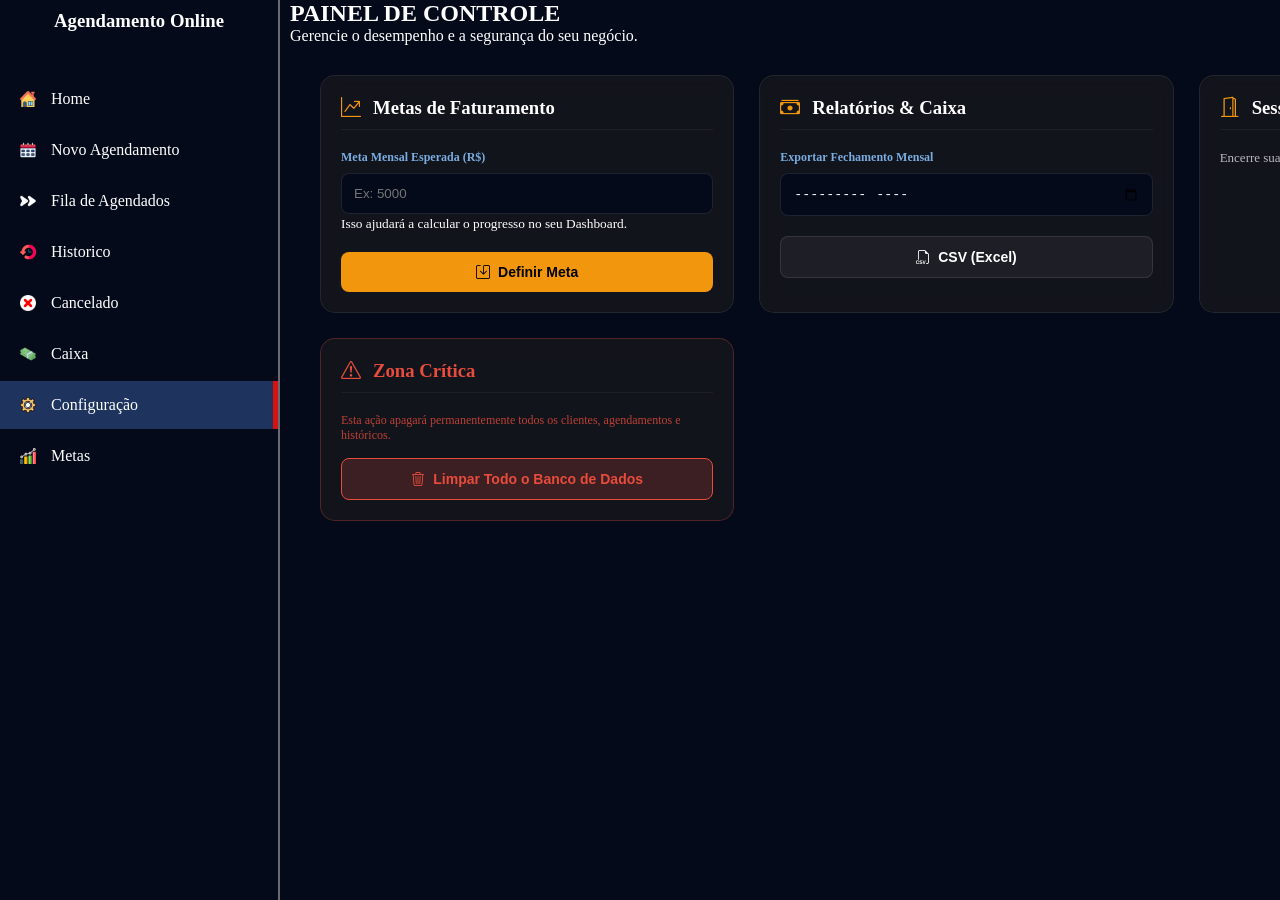
<file: config/config.html>
<!DOCTYPE html>
<html lang="pt-br">
<head>
    <meta charset="UTF-8">
    <meta name="viewport" content="width=device-width, initial-scale=1.0">
    <link rel="stylesheet" href="https://cdn.jsdelivr.net/npm/bootstrap-icons@1.13.1/font/bootstrap-icons.min.css">
    <link rel="stylesheet" href="../style.css">
    <link rel="stylesheet" href="config.css">
    <link rel="stylesheet" href="../mobile-style.css">
    <title>Configurações - Gestão Pro</title>
</head>
<body>
    <section class="container">
        <div id="navbar"></div>

        <main class="principal">
    <header class="config-header">
        <div class="titulo-sessao">
            <h1>PAINEL DE CONTROLE</h1>
            <p>Gerencie o desempenho e a segurança do seu negócio.</p>
        </div>
    </header>

    <div class="grid-configuracoes">
        
        <section class="card-config">
            <div class="card-head">
                <i class="bi bi-graph-up-arrow"></i>
                <h3>Metas de Faturamento</h3>
            </div>
            <div class="card-body">
                <div class="campo-grupo">
                    <label>Meta Mensal Esperada (R$)</label>
                    <input type="number" id="metaMensal" placeholder="Ex: 5000">
                    <small>Isso ajudará a calcular o progresso no seu Dashboard.</small>
                </div>
                <button class="btn-acao primario" onclick="salvarMeta()">
                    <i class="bi bi-save"></i> Definir Meta
                </button>
            </div>
        </section>

        <section class="card-config">
            <div class="card-head">
                <i class="bi bi-cash-stack"></i>
                <h3>Relatórios & Caixa</h3>
            </div>
            <div class="card-body">
                <div class="campo-grupo">
                    <label>Exportar Fechamento Mensal</label>
                    <input type="month" id="mesFiltro">
                </div>
                <div class="botoes-lado">
                    <button class="btn-acao secundario" onclick="exportarRelatorio('csv')">
                        <i class="bi bi-filetype-csv"></i> CSV (Excel)
                    </button>
                </div>
            </div>
        </section>

        <section class="card-config">
            <div class="card-head">
                <i class="bi bi-door-open"></i>
                <h3>Sessão</h3>
            </div>
            <div class="card-body">
                <p style="font-size: 13px; margin-bottom: 15px; opacity: 0.7;">Encerre sua sessão atual de forma segura.</p>
                <button class="btn-acao ghost" onclick="sairSistema()">
                    <i class="bi bi-box-arrow-right"></i> Sair do Sistema
                </button>
            </div>
        </section>

        <section class="card-config" style="border: 1px solid rgba(231, 76, 60, 0.3);">
            <div class="card-head">
                <i class="bi bi-exclamation-triangle" style="color: #e74c3c;"></i>
                <h3 style="color: #e74c3c;">Zona Crítica</h3>
            </div>
            <div class="card-body">
                <p style="font-size: 12px; margin-bottom: 15px; color: #e74c3c; opacity: 0.8;">
                    Esta ação apagará permanentemente todos os clientes, agendamentos e históricos.
                </p>
                <button class="btn-acao perigo" onclick="limparTudo()">
                    <i class="bi bi-trash3"></i> Limpar Todo o Banco de Dados
                </button>
            </div>
        </section>

    </div>
</main>
    </section>

    <script src="../navbar/navbar.js"></script>
    <script src="config.js"></script>
    <script src="../mobile-behavior.js"></script>
</body>
</html>
</file>
<file: style.css>
/*config padrão pagina  */
* {
  margin: 0;
  padding: 0;
  box-sizing: border-box;
}

/* Para isso */
body {
  background-color: rgb(4, 10, 26);
  color: white;
}

/* estrutura grid Pai */
.container{
    max-width: 100vw;
    height: 100vh;
    row-gap: 0px;
    column-gap: 10px;
    display: grid;
    grid-template-columns: 280px 995px 350px;
    grid-template-areas: 
    'navegacao principal principal'
    'navegacao principal principal'
    ;
}

nav{ grid-area: navegacao;}
main{ grid-area: principal;}
.card{ grid-area: card;}



/* estilo de navegação*/

nav{
    height: 100vh;
    border-right: 2px solid rgb(106, 106, 109);
    display:flex;
    flex-direction: column;
}

nav h1{
    text-align: center;
    margin: 10px;
}

nav ul{
    width:100%;
    height: 100%;
    display: flex;
    flex-direction: column;
    justify-content: start;
    list-style: none;
    margin-top: 30px;
}

nav ul li{
    margin-top: 3px;
    width: 100%;
    cursor: pointer;
    display: flex;         /* Ajuda a alinhar ícone e texto */
    align-items: center;   /* Centraliza verticalmente */
    transition: 0.3s;      /* Deixa o efeito suave */
}

 ul li.baixo{
    position: relative;
    top: 350px;
}
ul li img{
    width: 16px;
    margin-left: 20px;
    transition: 0.3s; 
}
nav ul li a{
    text-decoration: none;
    padding: 0;
    margin: 15px;
    transition: 0.3s; 
    color: white;
}

/*efeito passando o mouse por cima */

nav ul li:hover, 
nav ul li.ativo {
    background-color: rgb(30, 51, 93);
    border-right: 5px solid rgb(214, 19, 19);
}
nav ul li:hover img{
    background-color: rgb(30, 51, 93);
}


/* estrutura de conteudo principal*/

main{
    width: 100%;
    height: 100%;
    margin-right: 10px;
    display: flex;
    flex-direction: column;
    overflow-y: auto; 
    overflow-x: hidden; /* Evita scroll lateral se não precisar */
}

main.principal{
    border-right: 2px solid rgb(78, 76, 76);
    margin-right: 50px;
}

/*campo de pesquisa do conteudo*/
.pesquisa{
    border-bottom: 2px solid grey;
    padding: 20px;
    width: 100%;
}

main .pesquisa form{
    display: flex;
    justify-content: flex-end;
    gap: 10px;
    
}

main .pesquisa form input{
    padding: 10px;
    padding-left: 50px;
    width: 600px;
    border: 1px solid grey;
    border-radius: 5px;
    background-image: url('icones/zoom-out.png');
    background-repeat: no-repeat;
    background-position: left 10px center;
     background-color: rgb(4, 10, 26);
     color: white;
     
}

button{
    padding: 10px 20px;
    background-color: rgb(16, 107, 211);
    outline: none;
    border: none;
    border-radius: 10px;
    cursor: pointer;
    
}


/* cards do conteudo principal home */
main .cardHome{
    width: 100%;
    /* flex: 1 faz ele ocupar todo o espaço que sobra no main */
    flex: 1; 
    
    /* Importante: define que o que sobrar de altura vira scroll */
    overflow-y: auto; 
    overflow-x: hidden; /* Evita scroll lateral se não precisar */
    

    display: flex;
    flex-wrap: wrap;
    flex-direction:row;
    align-items: start;
    gap: 20px; /* Melhor que space-evenly para listas longas */
    padding: 20px 30px;
    
}

main .cardHome .cardFilho{
    flex-shrink: 0;/* Impede que o flexbox "esmague" a altura do card */
    width: 900px;
    height: 80px;
    border: 1px solid rgba(0, 217, 255, 0.495);
    display: flex;
    justify-content: space-between; 
    align-items:center;
    border-radius: 10px;
    padding: 0 30px; /* Espaçamento interno nas laterais */
    margin-bottom: 10px; /* Espaço entre um card e outro */
}

/* Estilizando o conteúdo do meio para ele não ficar "colado" se crescer muito */
main .cardHome .cardFilho div:not(.lixo) {
    flex: 1;            /* Faz o conteúdo ocupar o espaço central */
    text-align: center; /* Centraliza o texto no meio */
}

main .cardHome .cardFilho img {
    width: 20px;       /* Tamanho fixo para os ícones */
    height: auto;
}

main .cardHome .cardFilho .lixo {
    display: flex;
    align-items: center;
    justify-content: center;
    cursor: pointer;
    transition: 0.3s;
}

/* Efeito visual na lixeira */
main .cardHome .cardFilho .lixo:hover {
    transform: scale(1.5);
    filter: brightness(1.5);
}





/* estilo do scroll */
main .cardHome::-webkit-scrollbar{
    background-color: rgba(10, 74, 146, 0.199);   /* Usei o azul do seu botão */
    border-radius: 10px;                   /* Arredonda as pontas */
    border: 2px solid rgb(18, 19, 21);      /* Cria uma borda da cor do fundo para parecer que a barra flutua */
}

main .cardHome::-webkit-scrollbar-thumb {
    background-color: rgb(33, 50, 69);   /* Usei o azul do seu botão */
    border-radius: 5px;                   /* Arredonda as pontas */
    border: 2px solid rgb(4, 10, 26);      /* Cria uma borda da cor do fundo para parecer que a barra flutua */
}


/* -- -- */

/* cards da pagina de fila  */

.main-card{
    width: 100%;
    height: 100%;
    display: flex;
    flex-wrap: wrap;
    justify-content: flex-start;
    align-content: flex-start;
    align-items: start;
    gap: 20px;
    padding: 20px;
    overflow-y: auto; 
    overflow-x: hidden; /* Evita scroll lateral se não precisar */
}

/* Container Principal */

.card-agendamento {
    border: 1px solid rgb(143, 138, 138);
    width: calc(25% - 20px);
    min-width: 280px;
    box-sizing: border-box;
    background-color: #2625256e;
    border-radius: 10px; /* Bordas bem arredondadas */
    padding: 25px;
    margin: 0;
    /* Importante: define que o que sobrar de altura vira scroll */
}

/* Alinhamento do Topo */
.header {
    display:flex;
    flex-direction: column;
    justify-content: center;
    align-items: center;
    gap: 10px;
}
.nome {
    margin: 0;
    font-weight: 900;
    font-size: 24px;
   color: #f1960d;
}

.detalhes {
    margin: 5px 0 0 0;
    color: #fefefe;
    font-size: 26px;
}

.horario {
    color: #5df312; 
    font-size: 26px;
}

.divisor {
    border: 0;
    border-top: 1px solid #6c6969;
    margin: 20px 0;
}

/* Procedimentos e Valores */
.label-titulo {
    font-size: 11px;
    color: #79ade1;
    margin-top: 10px;
    margin-bottom: 10px;
}

.item-linha, .total-linha {
    display: flex;
    justify-content: space-between;
    margin-bottom: 10px;
    font-size: 15px;
}

.item-linha {
    border-bottom: 1px solid #696868; /* Linha pontilhada do print */
    padding-bottom: 10px;
    color: #f0ebeb;
    font-weight: bold;
}

.total-linha {
    margin-top: 15px;
    font-size: 18px;
}

/* Botões */
.acoes-principais {
    display: flex;
    gap: 15px;
    margin-top: 25px;
}

button {
    cursor: pointer;
    border: none;
    font-weight: bold;
    font-size: 14px;
    transition: 0.2s;
}

.btn-cancelar {
    flex: 1;
    background-color: #c60707; /* Vermelho bem clarinho */
    color: #f4f2f2;
    padding: 15px;
    border-radius: 15px;
}

.btn-finalizar {
    flex: 1;
    background-color: #069a66;
    color: #fff;
    padding: 15px;
    border-radius: 15px;
}
.btn-reagendar{
     width: 100%;
    background-color: #0a81d1; /* Verde WhatsApp */
    color: #fff;
    padding: 15px;
    border-radius: 15px;
    margin-top: 15px;
    display: flex;
    align-items: center;
    justify-content: center;
    gap: 10px;

}
.btn-whatsapp {
    width: 100%;
    background-color: #0fa84f88; /* Verde WhatsApp */
    color: #fff;
    padding: 15px;
    border-radius: 15px;
    margin-top: 15px;
    display: flex;
    align-items: center;
    justify-content: center;
    gap: 10px;
}

button:hover {
    filter: brightness(0.9);
}





/* estilo do scroll */
main .card-agendamento::-webkit-scrollbar{
    background-color: rgba(10, 74, 146, 0.199);   /* Usei o azul do seu botão */
    border-radius: 10px;                   /* Arredonda as pontas */
    border: 2px solid rgb(18, 19, 21);      /* Cria uma borda da cor do fundo para parecer que a barra flutua */
}

main .card-agendamento::-webkit-scrollbar-thumb {
    background-color: rgb(33, 50, 69);   /* Usei o azul do seu botão */
    border-radius: 5px;                   /* Arredonda as pontas */
    border: 2px solid rgb(4, 10, 26);      /* Cria uma borda da cor do fundo para parecer que a barra flutua */
}





/* ============================================================
   SEÇÃO NOVO: ESTILOS EXCLUSIVOS DA PÁGINA HOME
   ============================================================ */


   /*painel da data e hora*/ 


/* Estilo Original do Painel de Status (Topo da Home) */
/* DESIGN ORIGINAL - PRIMEIRA VERSÃO DO PAINEL */
.painel-status {
    display: flex;
    justify-content: space-around;
    align-items: center;
    padding: 20px;
    position: sticky;
    top: 0;
    z-index: 10;
}

.status-item {
    display: flex;
    flex-direction: column;
    align-items: center;
    text-align: center;
}

.status-item .label {
    font-size: 12px;
    color: #f1960d;
    font-weight: bold;
    letter-spacing: 1px;
    text-transform: uppercase;
    margin-bottom: 5px;
}

.status-item .valor {
    font-size: 22px;
    color: #fbfcfa; /* Verde Neon */
    font-weight: bold;
    font-family: 'Courier New', Courier, monospace; /* Toque de terminal */
}

/* Ajuste do layout principal para encaixar o painel */
.principal {
    display: flex;
    flex-direction: column;
    background-color: rgb(4, 10, 26); /* Fundo Geral */
    min-height: 100vh;
}




/* Divisor de datas ajustado para o design atual */
.divisor-data {
    width: 100%;
    margin: 30px 0 15px 0;
    display: flex;
    align-items: center;
    gap: 10px;
    padding-left: 10px;
}

.divisor-data span {
    /* Usando o cinza do seu formulário e a borda sutil que você já usa */
    background-color: #19191d; 
    color: #fefefe; /* Laranja dos títulos para dar destaque à data */
    padding: 6px 18px;
    border-radius: 8px; /* Borda menos redonda, seguindo seus inputs */
    font-size: 13px;
    font-weight: bold;
    text-transform: uppercase;
    border: 1px solid rgba(81, 99, 101, 0.5);
    box-shadow: 2px 2px 5px rgba(0,0,0,0.3);
}

.divisor-data::after {
    content: "";
    flex: 1;
    height: 1px;
    /* Linha que desaparece suavemente, usando a cor cinza da sua borda */
    background: linear-gradient(to right, rgba(81, 99, 101, 0.8), transparent);
}



/* Ajuste no info-cliente para acomodar a data pequena */
.info-cliente-home {
     max-width: 690px;
     padding: 20px 180px;
     height: 50px;
    display: flex;
    justify-content: space-around;
   align-items: center;
    margin-top: 2px;
    opacity: 0.7;
}


.info-cliente-home h3{
    color: #f1960d;
    position: relative;
    right: 180px;
}

.info-cliente-home small{
    color: #f1960d;
    position: relative;
    left: 140px;
}

/* ============================================================
   RESPONSIVIDADE (MOBILE)
   ============================================================ */

@media (max-width: 768px) {
    /* Ajuste do Grid para uma única coluna */
    .container {
        grid-template-columns: 1fr;
        grid-template-areas: 
            'navegacao'
            'principal';
        height: auto;
    }

    /* Navegação horizontal no topo ou oculta */
    nav {
        height: auto;
        border-right: none;
        border-bottom: 2px solid rgb(106, 106, 109);
    }

    nav ul {
        flex-direction: row;
        margin-top: 10px;
        overflow-x: auto;
        padding-bottom: 10px;
    }

    nav ul li.baixo {
        top: 0; /* Remove o deslocamento fixo no mobile */
    }

    /* Ajuste do Campo de Pesquisa */
    main .pesquisa form {
        flex-direction: column;
    }

    main .pesquisa form input {
        width: 100%; /* Ocupa a largura total no mobile */
    }

    /* Ajuste dos Cards da Home */
    main .cardHome .cardFilho {
        width: 100%;
        height: auto;
        flex-direction: column;
        padding: 20px;
        gap: 10px;
        text-align: center;
    }

    main .cardHome .cardFilho div:not(.lixo) {
        text-align: center;
    }

    /* Ajuste dos Cards de Agendamento (Fila) */
    .card-agendamento {
        width: 100%;
        min-width: 100%;
    }

    /* Ajuste do Painel de Status */
    .painel-status {
        flex-wrap: wrap;
        gap: 20px;
    }

    /* Ajuste de Margens e Paddings Gerais */
    main.principal {
        margin-right: 0;
        border-right: none;
    }

    .info-cliente-home {
        padding: 10px;
        flex-direction: column;
        height: auto;
    }

    .info-cliente-home h3, 
    .info-cliente-home small {
        position: static; /* Remove o posicionamento relativo */
    }
}
</file>
<file: config/config.css>
.grid-configuracoes {
    display: grid;
    grid-template-columns: repeat(auto-fit, minmax(350px, 1fr));
    gap: 25px;
    padding: 30px;
}

.card-config {
    background: rgba(25, 25, 29, 0.7);
    backdrop-filter: blur(10px);
    border: 1px solid rgba(255, 255, 255, 0.08);
    border-radius: 15px;
    padding: 20px;
}

.card-head {
    display: flex;
    align-items: center;
    gap: 12px;
    margin-bottom: 20px;
    border-bottom: 1px solid rgba(255,255,255,0.05);
    padding-bottom: 10px;
}

.card-head i { color: #f1960d; font-size: 20px; }

.campo-grupo { margin-bottom: 20px; }

.campo-grupo label { display: block; font-size: 12px; margin-bottom: 8px; color: #79ade1; font-weight: bold; }

.campo-grupo input {
    width: 100%;
    background: #040a1a;
    border: 1px solid rgba(255,255,255,0.1);
    color: white;
    padding: 12px;
    border-radius: 8px;
}

/* Switches para as regras de negócio */
.switch-item {
    display: flex;
    justify-content: space-between;
    align-items: center;
    margin-bottom: 15px;
    font-size: 14px;
}

.btn-acao {
    width: 100%;
    padding: 12px;
    border-radius: 8px;
    border: none;
    font-weight: bold;
    cursor: pointer;
    display: flex;
    align-items: center;
    justify-content: center;
    gap: 8px;
    transition: 0.3s;
}

.primario { background: #f1960d; color: #000; }
.secundario { background: rgba(255,255,255,0.05); color: #fff; border: 1px solid rgba(255,255,255,0.1); }
.perigo { background: rgba(231, 76, 60, 0.2); color: #e74c3c; border: 1px solid #e74c3c; }
.ghost { background: transparent; color: #aaa; }
</file>
<file: mobile-style.css>
/* mobile-style.css */

@media (max-width: 1024px) {
    
    /* 1. Reset do Container Principal para não espremer o conteúdo */
    .container {
        display: flex !important;
        flex-direction: column !important;
        height: auto !important;
        width: 100% !important;
        overflow-x: hidden !important;
        border-right: none;
        
    }

    /* 2. Correção Crítica do Formulário */
    main .formularioPai {
        width: 100% !important;
        display: flex !important;
        flex-direction: column !important;
        align-items: center !important;
        padding: 10px !important;
        
    }

    main .formularioPai form {
        width: 92% !important; /* Ajusta à largura da tela do celular */
        max-width: 100% !important; /* Remove o limite de 550px */
        margin: 10px auto !important; /* Centraliza e remove margens laterais fixas */
        position: static !important; /* Garante que não esteja flutuando */
        display: flex !important;
        flex-direction: column !important;
    }

    /* 3. Ajuste de Título que estava empurrando tudo */
    main .formularioPai h2 {
        margin-left: 0 !important;
        width: 100% !important;
        text-align: center !important;
        padding: 0 !important;
    }

    /* 4. Faz os campos Nome/Telefone/Preço ficarem um em cima do outro */
    .input-group {
        display: flex !important;
        flex-direction: column !important;
        width: 100% !important;
        gap: 10px !important;
        
    }

    main .formularioPai form input, 
    .input-group input, 
    .input-group .preco {
        width: 100% !important; /* Ocupa toda a largura do form */
        flex: none !important;
        box-sizing: border-box !important;
    }

    /* 5. Ajuste dos cards de agendamento (Fila) */
    .card-agendamento {
        width: 95% !important;
        margin-left: auto !important;
        margin-right: auto !important;
    }


    /* Reorganização do Grid Original */
    .container {
        grid-template-columns: 1fr !important;
        grid-template-areas: 
            'navegacao'
            'principal' !important;
        height: auto !important;
        overflow-x: hidden;
    }

    /* Transformando a Nav original em Menu Mobile */
    nav {
        height: 120px !important;
        width: 100% !important;
        position: fixed;
        top: 0;
        left: 0;
        z-index: 999;
        background-color: rgb(4, 10, 26);
        border-right: none !important;
        border-bottom: 1px solid rgb(106, 106, 109);
        flex-direction: row !important;
        align-items: center;
        justify-content: space-between;
        padding: 0 20px;
    }
    nav h1{
        padding: 20px;
    }

    /* Escondendo a lista por padrão (Menu Fechado) */
    nav ul {
        display: none !important; 
        position: absolute;
        top: 60px;
        left: 0;
        width: 100%;
        height: calc(100vh - 60px);
        background-color: rgb(4, 10, 26);
        flex-direction: column !important;
        margin-top: 0 !important;
        padding: 20px;
    }

    /* Classe que o JS vai usar para abrir o menu */
    nav.menu-aberto ul {
        display: flex !important;
    }

    nav ul li.baixo {
        top: 0 !important; /* Reseta o posicionamento fixo do desktop */
    }

    /* Ícone Hambúrguer (criado via JS) */
    .btn-hamburguer {
        display: block;
        font-size: 30px;
        color: white;
        background: none;
        border: none;
        cursor: pointer;
    }

    /* Ajuste do Main */
    main.principal {
        margin-top: 110px; /* Espaço para a nav fixa */
        margin-right: 0 !important;
        border-right: none !important;
        border: none !important;
        width: 100% !important;
        padding: 10px;

    }
    main.principal, 
    nav, 
    section {
        border-right: none !important;
        border-left: none !important;
        margin-right: 0 !important;
        margin-left: 0 !important;
        width: 100% !important;
    }

    /* Painel de Status Mobile */
    .painel-status {
        flex-wrap: wrap !important;
        gap: 15px;
        position: static !important;
    }

    .status-item .valor {
        font-size: 18px !important;
    }

    /* Ajuste do Formulário de Pesquisa */
    main .pesquisa form {
        display: none;
    }

    main .pesquisa form input {
        width: 100% !important;
        padding-left: 45px !important;
    }
    .pesquisa{
        display: none;
    }

    /* Ajuste dos Cards na Home */
    main .cardHome {
        padding: 10px !important;
        justify-content: center;
    }

    /* Forçando os cards a ocuparem a largura total sem quebrar */
    .card-agendamento {
        width: 100% !important;
        min-width: 100% !important;
        margin-bottom: 15px;
    }

    /* Divisor de data mobile */
    .divisor-data {
        justify-content: center;
        padding-left: 0 !important;
    }
}

/* 1. Ajuste do Container de Cards/Metas */
    #card.main-card, 
    .cardHome {
        display: flex !important;
        flex-direction: column !important; /* Empilha um embaixo do outro */
        align-items: center !important;
        width: 100% !important;
        padding: 10px !important;
        gap: 15px !important;
        overflow-x: hidden !important;
    }

    /* 2. Faz o Card individual ocupar a largura da tela */
    .card-agendamento, 
    .cardFilho {
        width: 95% !important; /* Quase 100% para dar um respiro nas bordas */
        min-width: 0 !important; /* Remove travas de largura mínima */
        margin: 0 auto !important;
        padding: 15px !important;
        height: auto !important; /* Deixa o card crescer conforme o texto */
    }

    /* 3. Ajuste dos textos dentro dos cards para não vazar */
    .card-agendamento .nome, 
    .card-agendamento .detalhes {
        font-size: 18px !important; /* Diminui um pouco a fonte no celular */
        word-wrap: break-word; /* Quebra palavras muito grandes */
    }

    /* 4. Botões dos cards em coluna para facilitar o toque */
    .acoes-principais {
        flex-direction: column !important;
        width: 100% !important;
        gap: 10px !important;
    }

    .btn-cancelar, .btn-finalizar, .btn-reagendar, .btn-whatsapp {
        width: 100% !important;
        margin: 0 !important;
        padding: 12px !important;
    }
    .btn-whatsapp{
        margin-top: 15px !important;
    }

    /* 5. Se houver metas de progresso ou porcentagem */
    .status-item {
        width: 100% !important;
        border-bottom: 1px solid rgba(255,255,255,0.1);
        padding-bottom: 10px;
    }

    /* divisão*/
/* 1. O Pulo do Gato: Forçar o container a nunca passar da tela */
    .tabela-container {
        width: 100% !important;
        max-width: 100vw !important; /* Limita à largura da visão do celular */
        padding: 10px !important;
        margin: 0 !important;
        overflow-x: hidden !important; /* Corta qualquer sobra lateral */
        display: block !important;
    }

    /* 2. Ajuste do card da tabela */
    .tabela-metas {
        width: 100% !important;
        margin: 0 auto !important;
        display: block !important;
        border: none !important;
    }

    /* 3. Garante que as linhas (tr) não estiquem */
    .tabela-metas tr {
        display: block !important;
        width: 100% !important;
        box-sizing: border-box !important;
        margin-bottom: 15px;
        background-color: #1d1d19; /* Cor escura para combinar com seu tema */
        border-radius: 8px;
        border: 1px solid rgba(241, 150, 13, 0.2);
    }

    /* 4. Ajuste das células para não vazar */
    .tabela-metas td {
        display: flex !important; /* Usar flex facilita o alinhamento texto/valor */
        justify-content: space-between !important;
        align-items: center !important;
        width: 100% !important;
        padding: 12px 15px !important;
        text-align: right !important;
        border-bottom: 1px solid rgba(255, 255, 255, 0.05) !important;
        box-sizing: border-box !important;
    }

    /* 5. Remove o posicionamento absoluto que pode estar empurrando o layout */
    .tabela-metas td::before {
        content: attr(data-label); /* Se você usou data-label */
        position: static !important; 
        font-weight: bold;
        color: #f1960d;
        margin-right: 10px;
    }

.tabela-metas td:nth-of-type(1)::before { content: "Métrica:"; }
.tabela-metas td:nth-of-type(2)::before { content: "Quantidade:"; }
.tabela-metas td:nth-of-type(3)::before { content: "Total:"; }
.tabela-metas td:nth-of-type(4)::before { content: "Status:"; }


/* Ocultar hambúrguer no desktop */
@media (min-width: 1025px) {
    .btn-hamburguer {
        display: none;
    }
}
</file>
